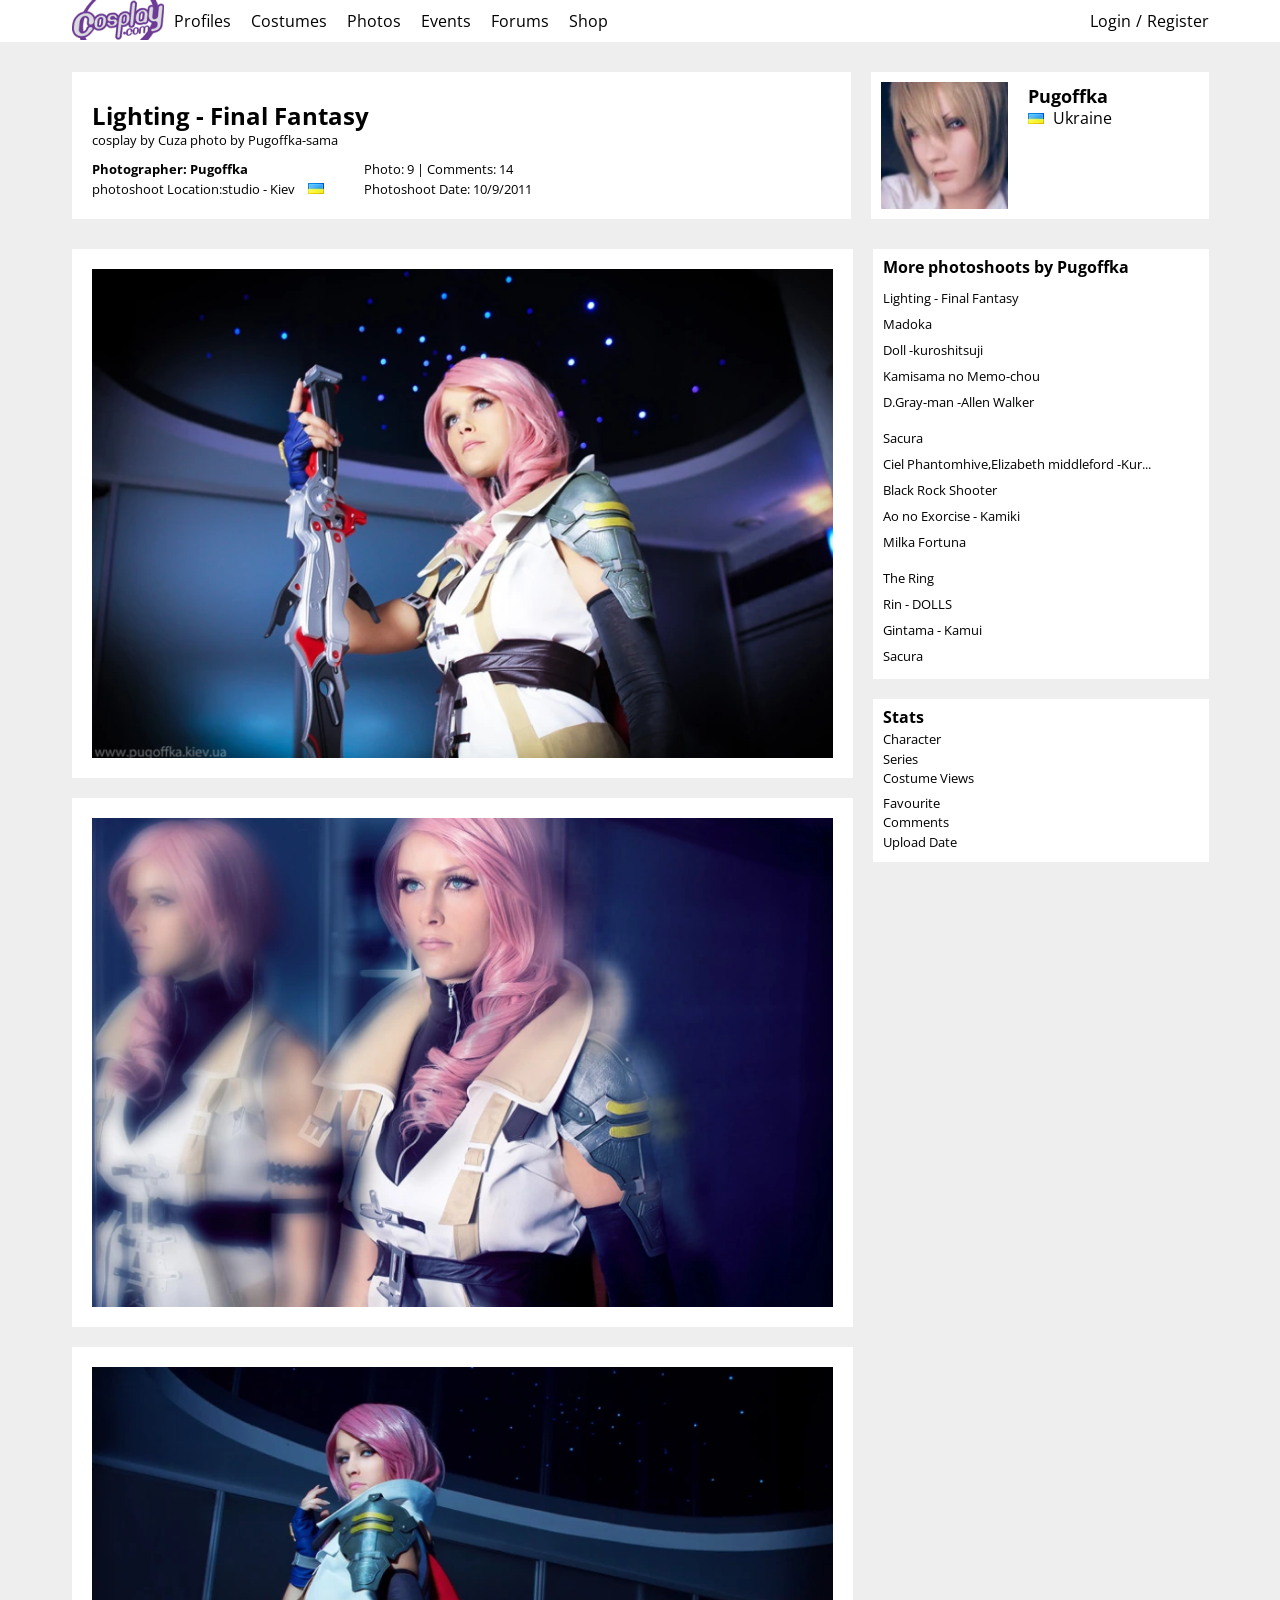
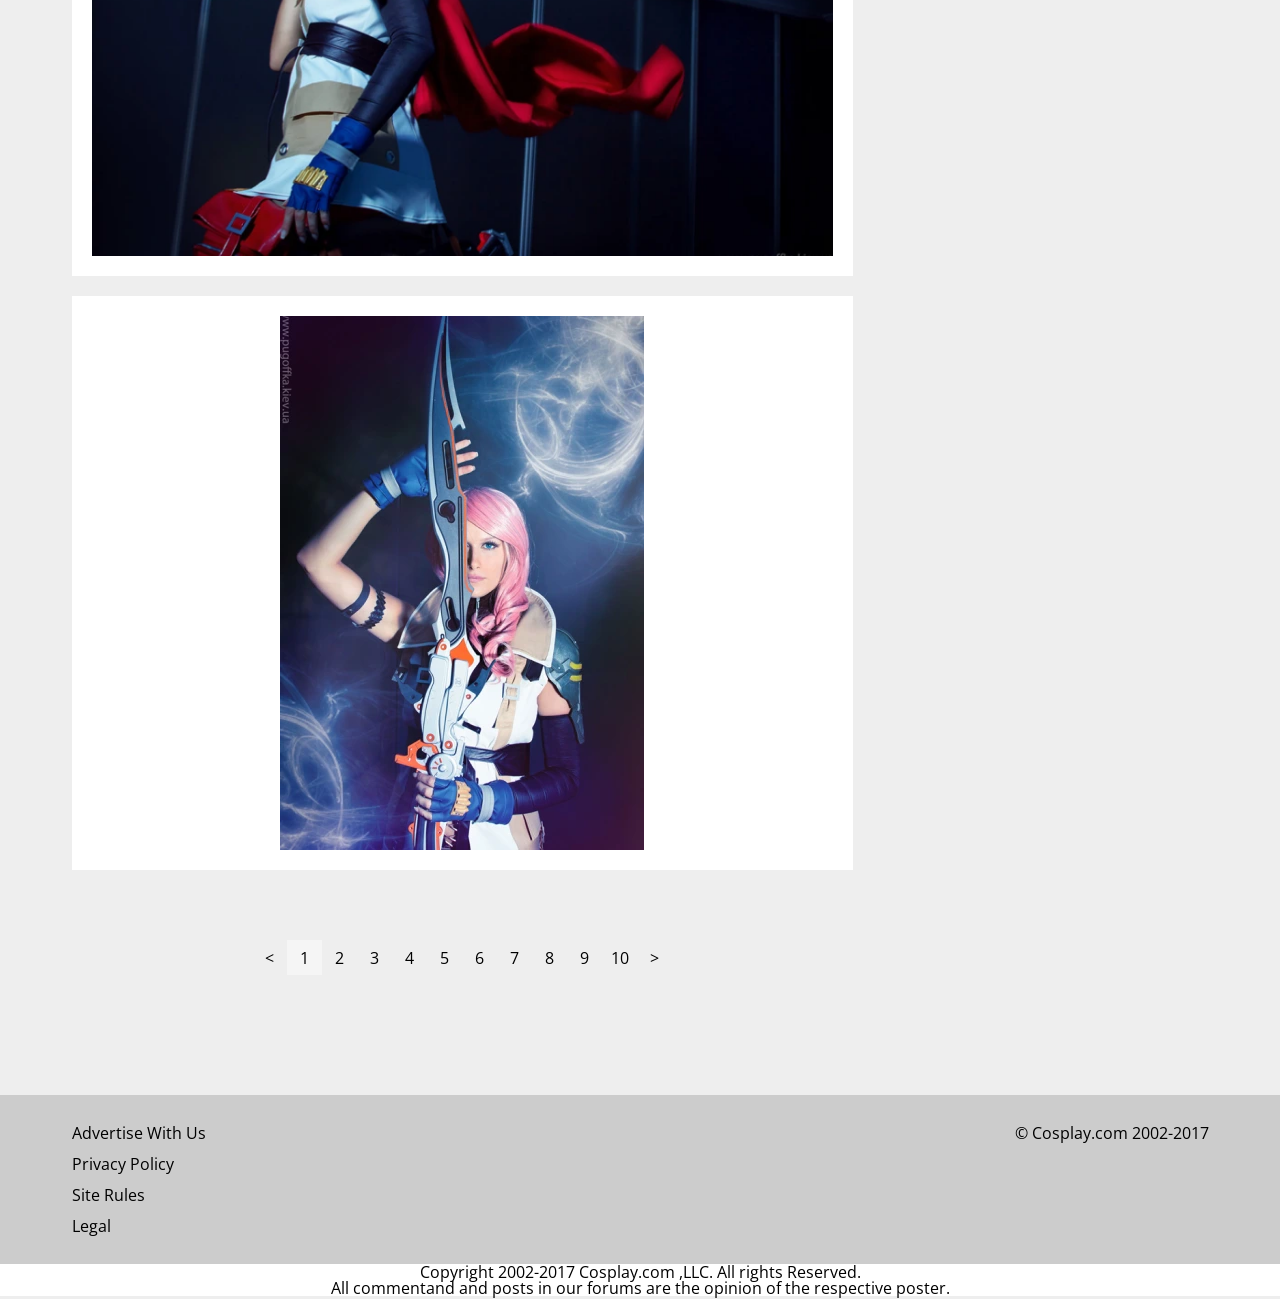
<file: detail.html>
<!DOCTYPE html>
<html lang="en">

<head>
  <meta charset="UTF-8">
  <meta name="viewport" content="width=device-width, initial-scale=1.0">
  <title>Cosplay-2</title>
  <link rel="preconnect" href="https://fonts.googleapis.com">
  <link rel="preconnect" href="https://fonts.gstatic.com" crossorigin>
  <link href="https://fonts.googleapis.com/css2?family=Open+Sans:ital,wght@0,300..800;1,300..800&display=swap"
    rel="stylesheet">
  <link rel="stylesheet" href="./assets/css/reset.css">
  <link rel="stylesheet" href="./assets/css/detail.css">
</head>

<body>
  <header>
    <div class="container header-container">
      <div class="left">
        <a href="" class="logo"><img src="./assets/images/logos/logo.png" alt="logo"></a>

        <ul class="navigation">
          <li><a class="navigate" href="">Profiles</a></li>
          <li><a class="navigate" href="">Costumes</a></li>
          <li><a class="navigate" href="">Photos</a></li>
          <li><a class="navigate" href="">Events</a></li>
          <li><a class="navigate" href="">Forums</a></li>
          <li><a class="navigate" href="">Shop</a></li>
        </ul>

      </div>
      <div class="right">
        <a class="navigate" href="">Login</a>
        <span>/</span>
        <a class="navigate" href="">Register</a>
      </div>
    </div>
  </header>

  <main>
    <div class="container">
      <div class="container-top">
        <div class="container-left">
          <div class="content-top">
            <h3 class="text-bold"><b>Lighting - Final Fantasy</b></h3>
            <h6 class="text-info">cosplay by Cuza photo by Pugoffka-sama</h6>
          </div>

          <div class="content-bottom">
            <div>
              <h6 class="text-info"><b>Photographer: Pugoffka</b></h6>
              <h6 class="text-info">photoshoot Location:studio - Kiev <img class="flag"
                  src="./assets/images/flag/ukraine.webp" alt="ukraine"></h6>
            </div>

            <div>
              <h6 class="text-info">Photo: 9 | Comments: 14</h6>
              <h6 class="text-info">Photoshoot Date: 10/9/2011</h6>
            </div>

          </div>

        </div>

        <div class="container-right">
          <img src="./assets/images/Pugoffka.webp" alt="Pugoffka">
          <div class="info">
            <b class="name">Pugoffka</b>
            <div><img src="./assets/images/flag/ukraine.webp" alt="ukraine">
              <span class="ukraine">Ukraine</span>
            </div>
          </div>
        </div>

      </div>

      <div class="container-bottom">
        <div class="content-left">
          <div class="background"><img class="image-cosplay" src="./assets/images/image cosplay-1.webp" alt=""></div>
          <div class="background"><img class="image-cosplay" src="./assets/images/image cosplay-2.webp" alt=""></div>
          <div class="background"><img class="image-cosplay" src="./assets/images/image cosplay-3.webp" alt=""></div>
          <div class="background"><img class="image-cosplay" src="./assets/images/image cosplay-4.webp" alt=""></div>
          <div class="pagination">
            <a href="" class="pagination-item">
              < </a>
                <a href="" class="pagination-item active">1</a>
                <a href="" class="pagination-item">2</a>
                <a href="" class="pagination-item">3</a>
                <a href="" class="pagination-item">4</a>
                <a href="" class="pagination-item">5</a>
                <a href="" class="pagination-item">6</a>
                <a href="" class="pagination-item">7</a>
                <a href="" class="pagination-item">8</a>
                <a href="" class="pagination-item">9</a>
                <a href="" class="pagination-item">10</a>
                <a href="" class="pagination-item">></a>
          </div>

        </div>
        <div class="content-right">
          <div class="info-top">
            <h5 class="bold">More photoshoots by Pugoffka</h5>
            <div class="row-paragraph">
              <p class="info-right-top">Lighting - Final Fantasy <br>
                Madoka <br>
                Doll -kuroshitsuji <br>
                Kamisama no Memo-chou <br>
                D.Gray-man -Allen Walker <br>
              </p>
              <p class="info-right-top">
                Sacura <br>
                Ciel Phantomhive,Elizabeth middleford -Kur... <br>
                Black Rock Shooter <br>
                Ao no Exorcise - Kamiki <br>
                Milka Fortuna <br>
              </p>
              <p class="info-right-top">
                The Ring <br>
                Rin - DOLLS <br>
                Gintama - Kamui <br>
                Sacura
              </p>
            </div>
          </div>



          <div class="info-bottom">
            <h5 class="bold">Stats</h5>
            <div class="row-paragraph">

              <p class="info-right-bottom">Character <br>
                Series <br>
                Costume Views <br>
              </p>
              <p class="info-right-bottom">

                Favourite <br>
                Comments <br>
                Upload Date <br>
              </p>
            </div>

          </div>

        </div>

      </div>

    </div>

  </main>

  <footer>
    <div class="container">
      <div class="footer-left">
        <span>Advertise With Us</span>
        <span>Privacy Policy</span>
        <span>Site Rules</span>
        <span> Legal</span>
      </div>

      <div>&copy; Cosplay.com 2002-2017</div>
    </div>

    <p class="bottom-footer">Copyright 2002-2017 Cosplay.com ,LLC. All rights Reserved. <br>
      All commentand and posts in our forums are the opinion of the respective poster.
    </p>

  </footer>

</body>

</html>
</file>
<file: assets/css/detail.css>
body {
  font-family: "Open Sans", sans-serif;
  background-color: #EEEEEE;
}

.container {
  max-width: 1137px;
  margin: 0 auto;
}

header {
  background-color: white;
}

.header-container {
  display: flex;
  justify-content: space-between;
  align-items: center;
}

.left {

  display: flex;
  align-items: center;
  gap: 10px;

  .navigation {
    display: flex;
    gap: 20px;
    list-style-type: none;
  }
}

.right {
  display: flex;
  gap: 5px;
}

.navigate {
  text-decoration: none;
  color: black;
}

.navigate:hover {
  text-shadow: 0 0 1px black;
}

main {
  margin-top: 30px;

  .container {
    display: flex;
    flex-direction: column;

    .container-top {
      display: flex;
      gap: 20px;

      .container-left {
        background-color: white;
        display: flex;
        flex-direction: column;
        gap: 20px;
        width: 70%;
        max-width: 70%;
        justify-content: center;
        padding: 20px;

        .text-info {
          font-size: 13px;

          .flag {
            padding-left: 10px;
          }
        }

        .content-top {
          line-height: 0;

          .text-bold {
            font-size: 24px;
          }

        }

        .content-bottom {
          line-height: 1.5;
          display: flex;
          gap: 40px;
        }

      }

      .container-right {
        display: flex;
        gap: 20px;
        padding: 10px;
        background-color: white;
        width: 30%;
        max-width: 30%;

        .info {
          display: flex;
          flex-direction: column;
          gap: 5px;
          padding-top: 5px;

          .name {
            font-size: 18px;
          }

          .ukraine {
            padding-left: 5px;
          }
        }
      }
    }

    .container-bottom {
      margin-top: 30px;
      display: flex;
      gap: 20px;

      .content-left {
        display: flex;
        flex-direction: column;
        gap: 20px;
        max-width: 70%;
        width: 70%;

        .pagination {
          margin: 50px 0;
          display: flex;
          justify-content: center;

          .pagination-item {
            color: black;
            text-decoration: none;
            width: 35px;
            height: 35px;
            display: flex;
            justify-content: center;
            align-items: center
          }

          .active,
          .pagination-item:hover {
            background-color: #f5f5f5;
          }
        }

        .background {
          background-color: white;
          width: 100%;
          display: flex;
          justify-content: center;

          .image-cosplay {
            max-width: 100%;
            padding: 20px;
            box-sizing: border-box;
          }
        }
      }

      .content-right {
        display: flex;
        flex-direction: column;
        gap: 20px;
        width: 30%;
        max-width: 30%;

        .bold {
          font-weight: 700;
        }

        .info-top {
          background-color: white;
          padding: 10px;

          .info-right-top {
            font-size: 13px;
            line-height: 2;
            padding-top: 10px;
          }
        }

        .info-bottom {
          background-color: white;
          padding: 10px;

          .info-right-bottom {
            padding-top: 5px;
            font-size: 13px;
            line-height: 1.5;
          }
        }
      }
    }
  }

}

footer {
  background-color: #CCCCCC;

  .container {
    margin-top: 70px;
    display: flex;
    justify-content: space-between;
    padding: 30px 0px;

    .footer-left {
      display: flex;
      flex-direction: column;
      gap: 15px;
    }
  }

  .bottom-footer {
    text-align: center;
    background-color: white;
  }
}


@media (min-width: 768px) and (max-width: 1024px) {

  .container {
    max-width: 1024px;
    min-width: 768px;
    margin: 0 auto;
  }

  .left {
    .navigation {
      display: none;
    }
  }

  main {

    .container {
      .container-top {
        display: flex;
        flex-direction: column-reverse;


        .container-left {
          width: 100%;
          max-width: 100%;
        }

        .container-right {
          width: 100%;
          max-width: 100%;
        }
      }

      .container-bottom {
        display: flex;
        flex-direction: column-reverse;

        .content-left {
          width: 100%;
          max-width: 100%;
        }

        .content-right {
          width: 100%;
          max-width: 100%;


          .info-top {
            display: flex;
            gap: 10px;
            flex-direction: column;


          }

          .info-bottom {
            display: flex;
            flex-direction: column;
          }

          .row-paragraph {
            display: flex;
            justify-content: space-between;
            padding: 0 20px;
          }
        }
      }

    }

  }
}
</file>
